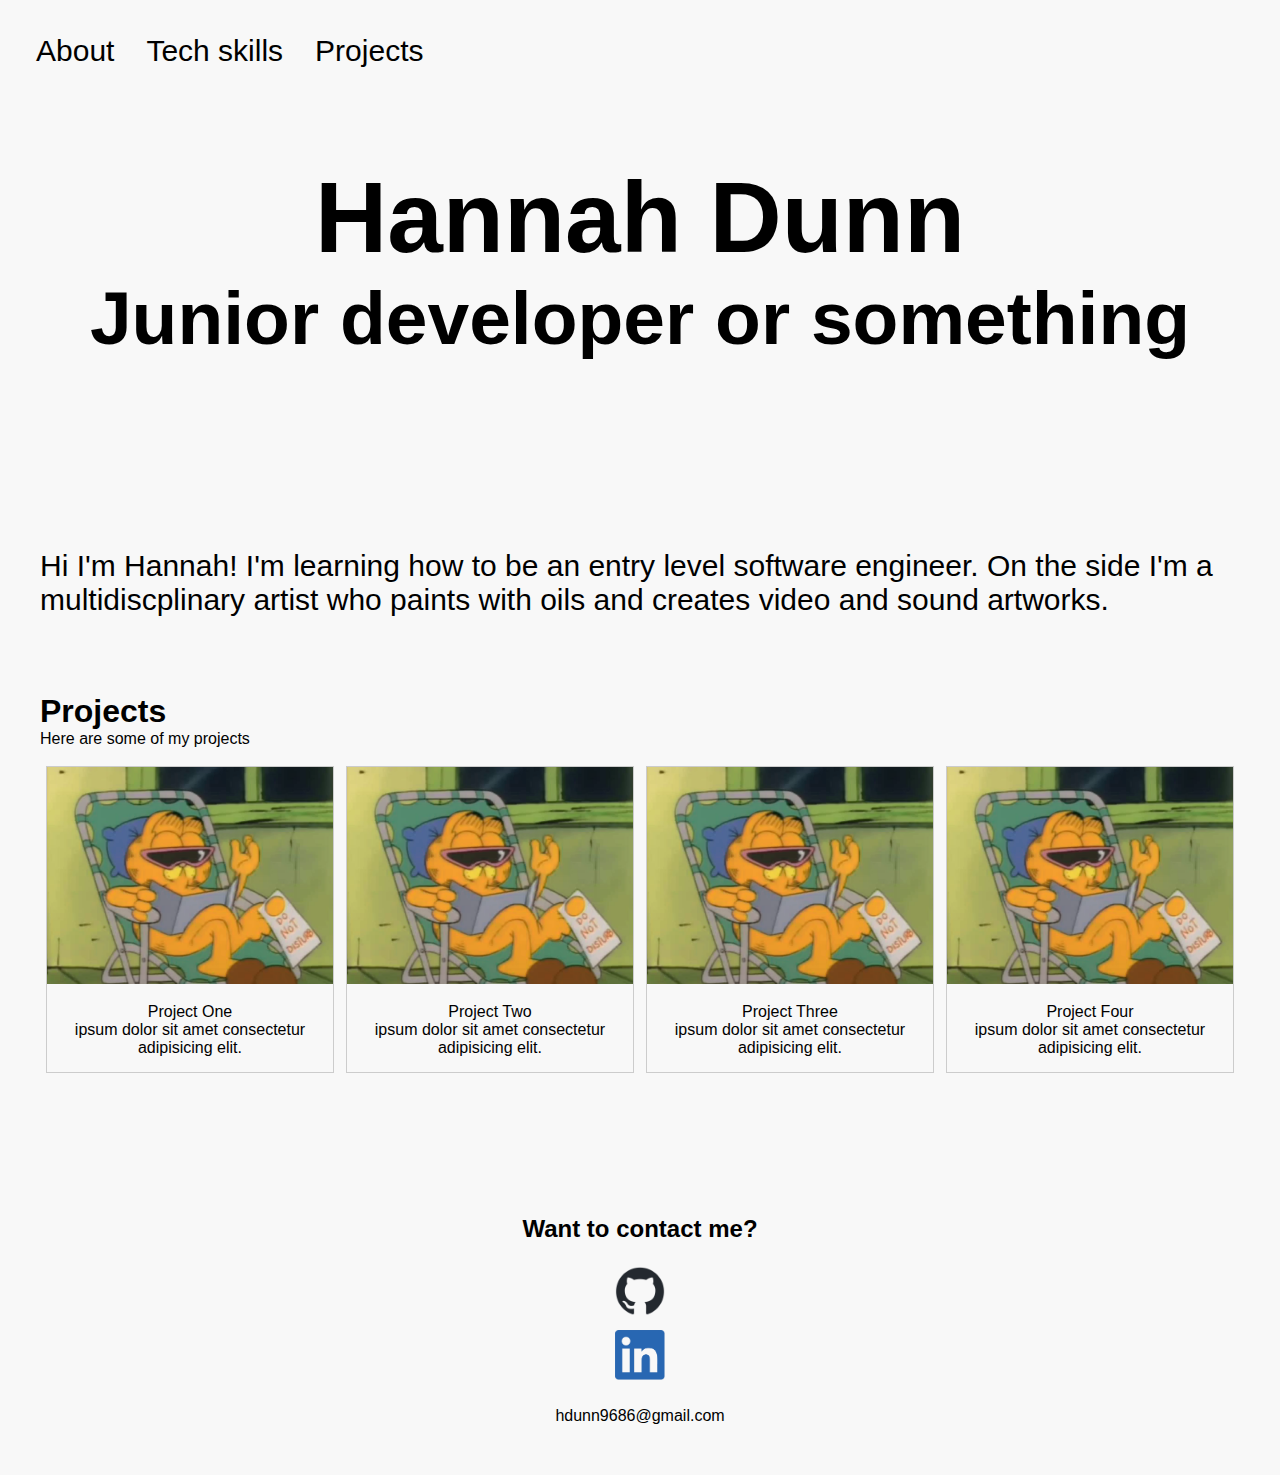
<file: index.html>
<!DOCTYPE html>
<html lang="en">
  <head>
    <meta charset="UTF-8" />
    <meta name="viewport" content="width=device-width, initial-scale=1.0" />
    <link rel="stylesheet" href="./styling/style.css" />
    <script src="script.js"></script>
    <link rel="icon" type="image" href="favicon\favicon.ico" />
    <link
      rel="stylesheet"
      href="https://cdnjs.cloudflare.com/ajax/libs/font-awesome/4.7.0/css/font-awesome.min.css"
    />
    <title>Hannah Dunn</title>
  </head>
  <body>
    <nav>
      <div class="topNav" id="myTopNav">
        <a href="index.html" class="active">About</a>
        <a href="techskills.html">Tech skills</a>
        <a href="projects.html">Projects</a>
        <!-- <a href="#projects">Projects</a> -->
        <a href="javascript:void(0);" class="icon" onclick="myFunction()">
          <i class="fa fa-bars"></i
        ></a>
      </div>
    </nav>
    <br />

    <main>
      <header>
        <div>
          <h1>Hannah Dunn</h1>
          <h2>Junior developer or something</h2>
        </div>
      </header>
      <br />
      <br />
      <br />
      <br />
      <br />
      <br />
      <!-- i know the breaks are really bad practice here, sure theres a better fix, total placeholder -->
      <section>
        <div class="about">
          <p>
            Hi I'm Hannah! I'm learning how to be an entry level software
            engineer. On the side I'm a multidiscplinary artist who paints with
            oils and creates video and sound artworks.
          </p>
        </div>
      </section>
      <br />
      <br />
      <section class="projects-teaser">
        <h1>Projects</h1>
        <div id="projects">
          <p>Here are some of my projects</p>
        </div>
        <br />
        <div class="responsive">
          <div class="gallery">
            <a target="_self" href="projects.html">
              <img src="tester.png" alt="garfield" />
            </a>
            <div class="desc">
              <p>
                Project One <br />
                ipsum dolor sit amet consectetur adipisicing elit.
              </p>
            </div>
          </div>
        </div>

        <div class="responsive">
          <div class="gallery">
            <a target="_self" href="projects.html">
              <img src="tester.png" alt="garfield" />
            </a>
            <div class="desc">
              <p>
                Project Two <br />
                ipsum dolor sit amet consectetur adipisicing elit.
              </p>
            </div>
          </div>
        </div>

        <div class="responsive">
          <div class="gallery">
            <a target="_self" href="projects.html">
              <img src="tester.png" alt="garfield" />
            </a>
            <div class="desc">
              <p>
                Project Three <br />
                ipsum dolor sit amet consectetur adipisicing elit.
              </p>
            </div>
          </div>
        </div>

        <div class="responsive">
          <div class="gallery">
            <a target="_self" href="projects.html">
              <img src="tester.png" alt="garfield" />
            </a>
            <div class="desc">
              <p>
                Project Four <br />
                ipsum dolor sit amet consectetur adipisicing elit.
              </p>
            </div>
          </div>
        </div>

        <div class="clearfix"></div>
      </section>
    </main>
    <br />
    <br />
    <br />
    <br />
    <footer>
      <h2>Want to contact me?</h2>
      <br />
      <div>
        <a target="_blank" href="https://github.com/hannah-dunn">
          <img class="logos" src="./github-mark.png" alt="github mark" />
        </a>
        <a
          target="_blank"
          href="https://www.linkedin.com/in/hannah-dunn-2141aa1b1/"
        > </div>
        <div>
          <img class="logos" src="./LI-In-Bug.png" alt="linkedin logo" />
        </a>
        <!-- <img
          class="logos"
          src="./584856bce0bb315b0f7675ad.png"
          alt="email icon"
        /> -->
      </div>
      <br />
      <p>hdunn9686@gmail.com</p>
    </footer>
  </body>
</html>
</file>
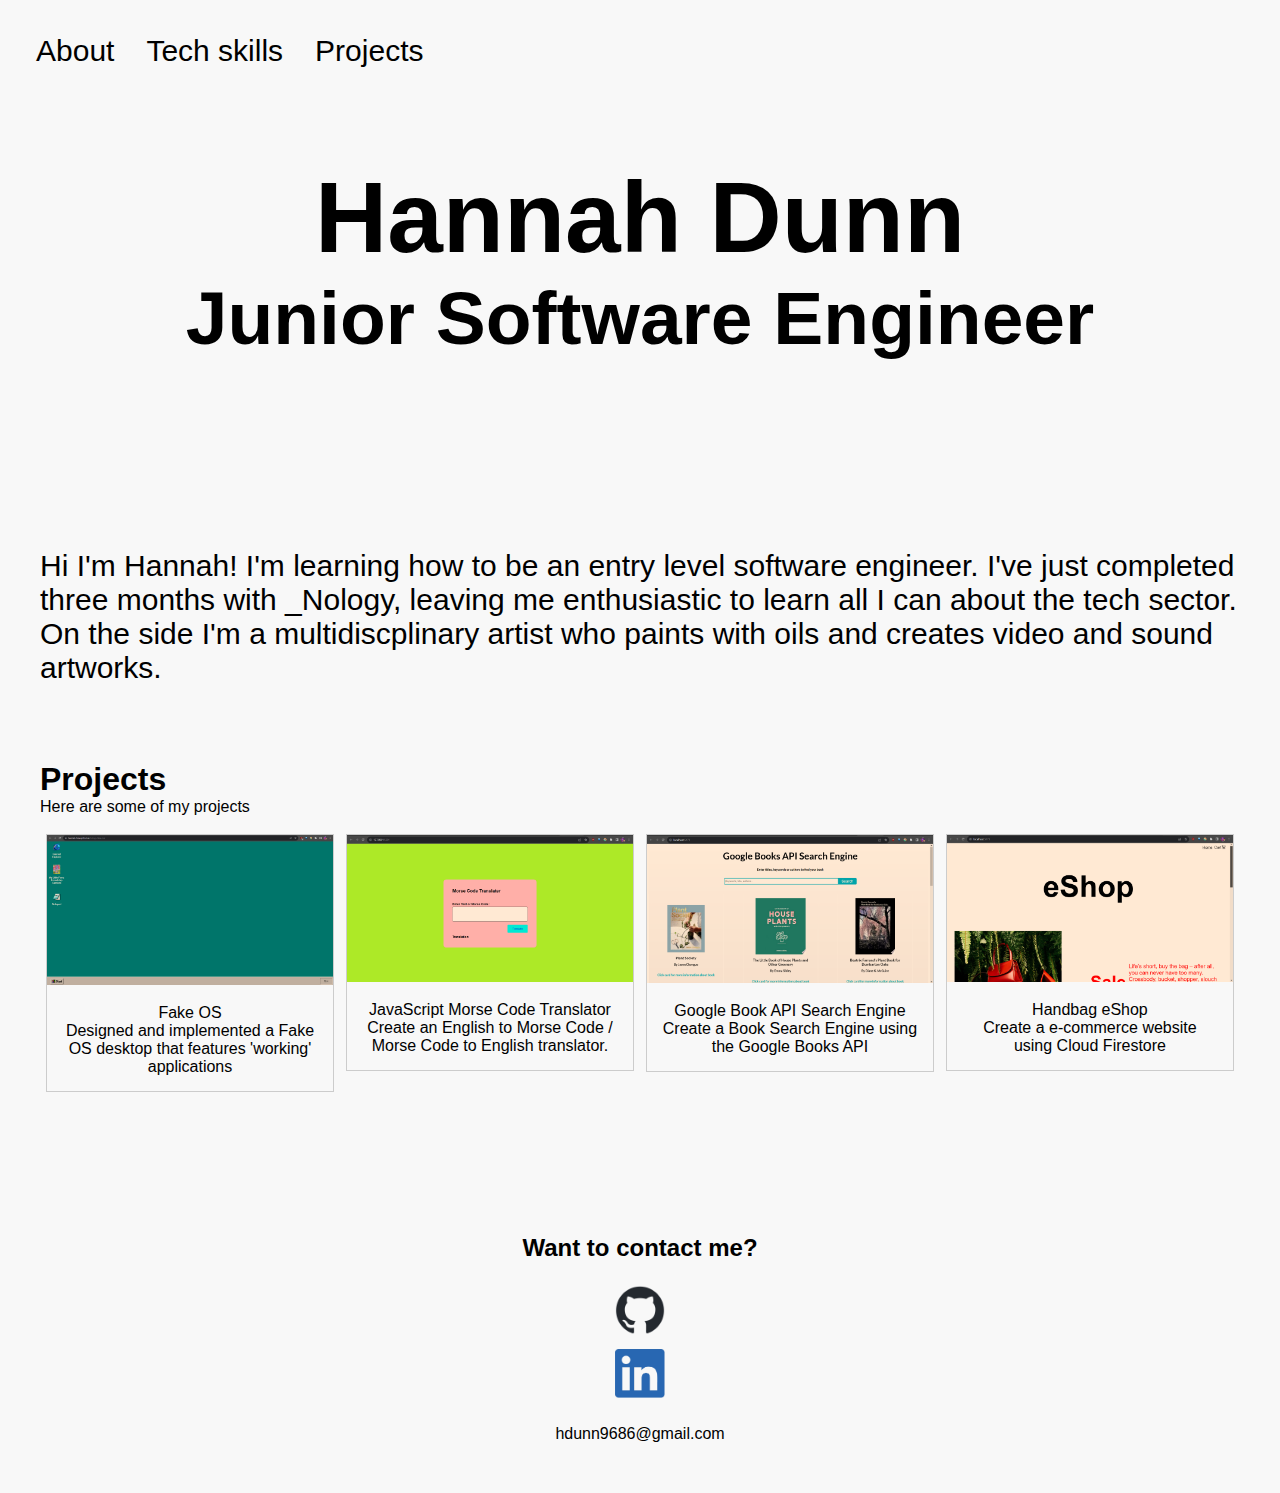
<file: html/index.html>
<!DOCTYPE html>
<html lang="en">
  <head>
    <meta charset="UTF-8" />
    <meta name="viewport" content="width=device-width, initial-scale=1.0" />
    <link rel="stylesheet" href="../styling/style.css" />
    <script src="../script.js"></script>
    <link rel="icon" type="image" href="../favicon/favicon.ico" />
    <link
      rel="stylesheet"
      href="https://cdnjs.cloudflare.com/ajax/libs/font-awesome/4.7.0/css/font-awesome.min.css"
    />
    <title>Hannah Dunn</title>
  </head>
  <body>
    <nav>
      <div class="topNav" id="myTopNav">
        <a href="index.html" class="active">About</a>
        <a href="techskills.html">Tech skills</a>
        <a href="projects.html">Projects</a>
        <!-- <a href="#projects">Projects</a> -->
        <a href="javascript:void(0);" class="icon" onclick="myFunction()">
          <i class="fa fa-bars"></i
        ></a>
      </div>
    </nav>
    <br />

    <main>
      <header>
        <div>
          <h1>Hannah Dunn</h1>
          <h2>Junior Software Engineer</h2>
        </div>
      </header>
      <br />
      <br />
      <br />
      <br />
      <br />
      <br />
      <section>
        <div class="about">
          <p>
            Hi I'm Hannah! I'm learning how to be an entry level software
            engineer. I've just completed three months with _Nology, leaving me enthusiastic to learn all I can about the tech sector. On the side I'm a multidiscplinary artist who paints with
            oils and creates video and sound artworks.
          </p>
        </div>
      </section>
      <br />
      <br />
      <section class="projects-teaser">
        <h1>Projects</h1>
        <div id="projects">
          <p>Here are some of my projects</p>
        </div>
        <br />
        <div class="responsive">
          <div class="gallery">
            <a
            target="_blank"
            href="https://hannah-dunn.github.io/nology-fake-os/"
          >
            <img src="../assets//fakeOS.png" alt="fakeOs display" />
          </a>
          <div class="desc">
            <p>
              Fake OS<br />
              Designed and implemented a Fake OS desktop that features 'working' applications
            </p>
            </div>
          </div>
        </div>

        <div class="responsive">
          <div class="gallery">
            <a
            target="_blank"
            href="https://github.com/hannah-dunn/nology-morse-code"
          >
            <img src="../assets/morse.png" alt="morse code page" />
          </a>
          <div class="desc">
            <p>
              JavaScript Morse Code Translator <br />
              Create an English to Morse Code / Morse Code to English
              translator.
            </p>
            </div>
          </div>
        </div>

        <div class="responsive">
          <div class="gallery">
            <a
            target="_blank"
            href="https://github.com/hannah-dunn/nology-book-api-search"
          >
            <img src="../assets/book.png" alt="book engine display" />
          </a>
          <div class="desc">
            <p>
              Google Book API Search Engine <br />
              Create a Book Search Engine using the Google Books API
            </p>
            </div>
          </div>
        </div>

        <div class="responsive">
          <div class="gallery">
            <a
            target="_blank"
            href="https://github.com/hannah-dunn/nology-e-shop"
          >
            <img src="../assets/shop.png" alt="eshop display" />
          </a>
          <div class="desc">
            <p>
              Handbag eShop <br />
              Create a e-commerce website using Cloud Firestore
            </p>
            </div>
          </div>
        </div>

        <div class="clearfix"></div>
      </section>
    </main>
    <br />
    <br />
    <br />
    <br />
    <footer>
      <h2>Want to contact me?</h2>
      <br />
      <div>
      <div>
        <a target="_blank" href="https://github.com/hannah-dunn">
          <img class="logos" src="../assets/github-mark.png" alt="github mark" />
        </a>
        <a
          target="_blank"
          href="https://www.linkedin.com/in/hannah-dunn-2141aa1b1/"
        > </div>
        <div>
          <img class="logos" src="../assets/LI-In-Bug.png" alt="linkedin logo" />
        </a>
        <!-- <img
          class="logos"
          src="./584856bce0bb315b0f7675ad.png"
          alt="email icon"
        /> -->
      </div>
    </div>
      <br />
      <p>hdunn9686@gmail.com</p>
    </footer>
  </body>
</html>
</file>
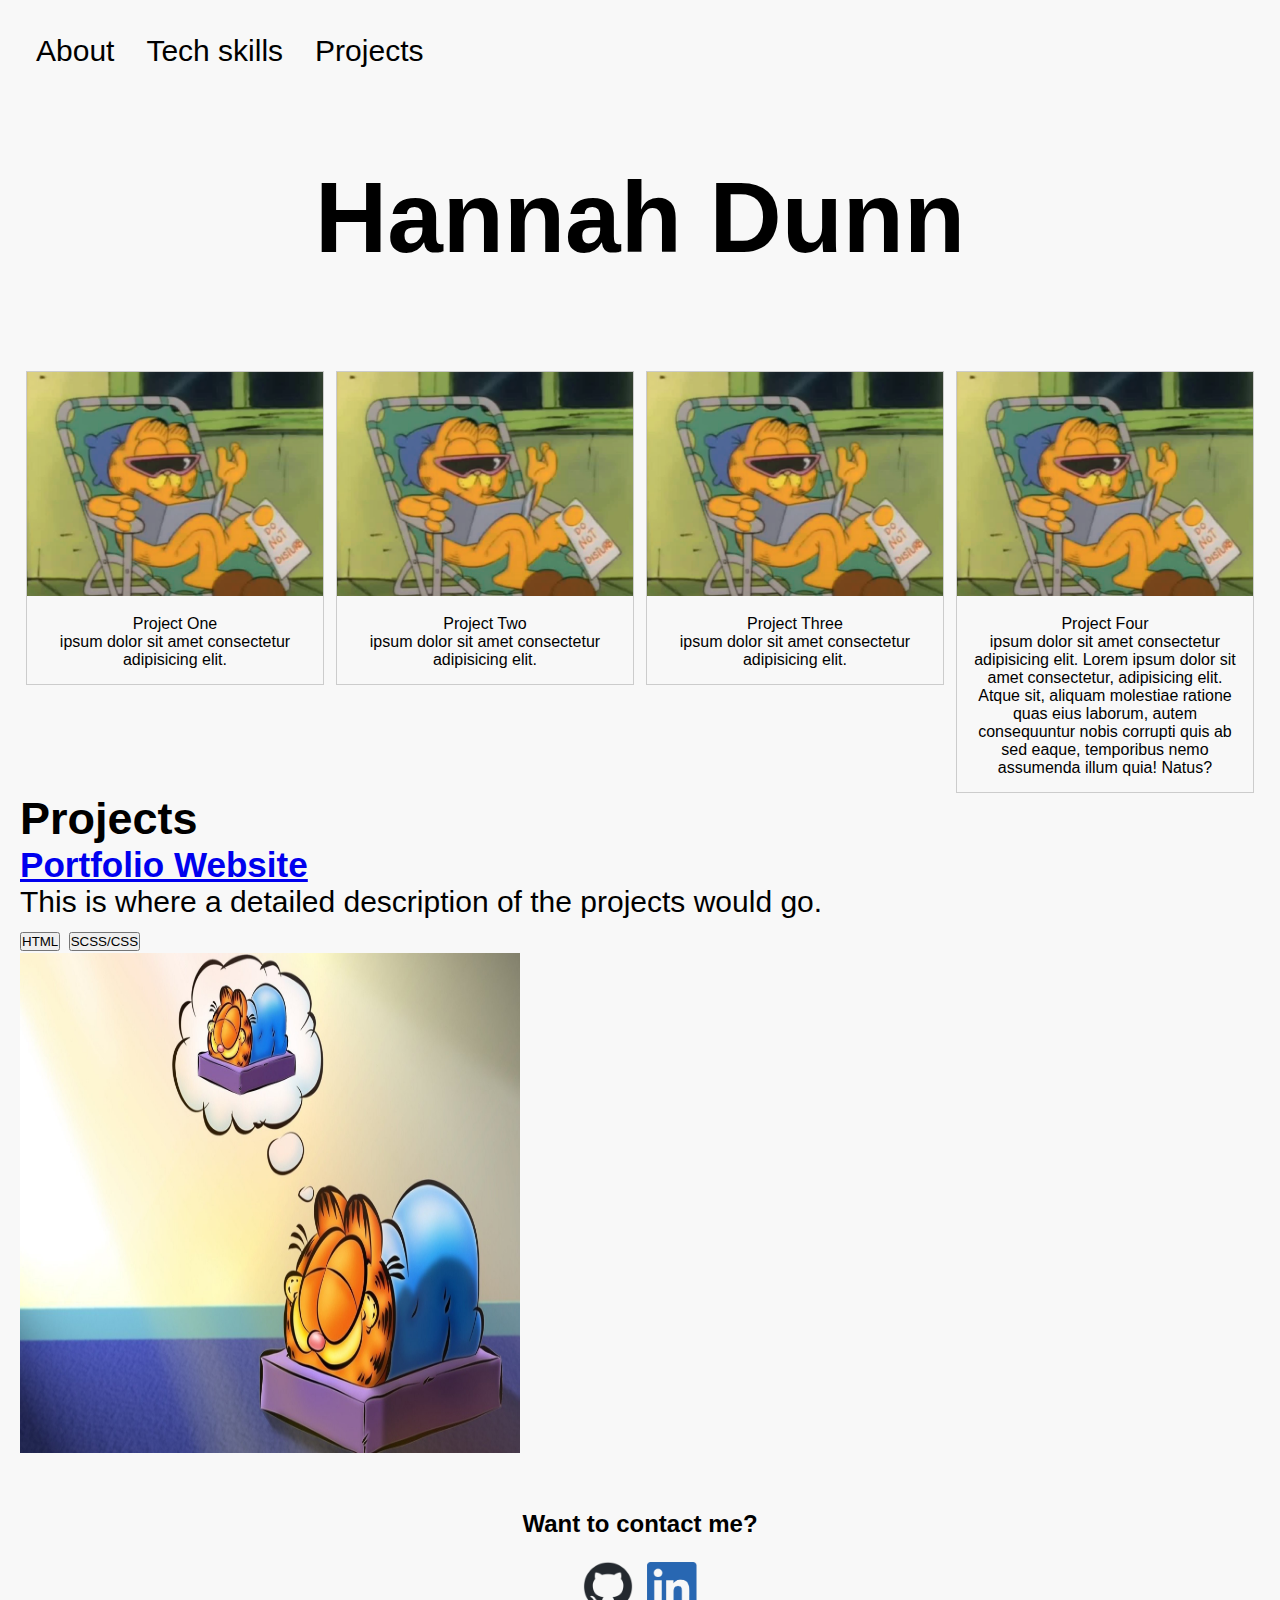
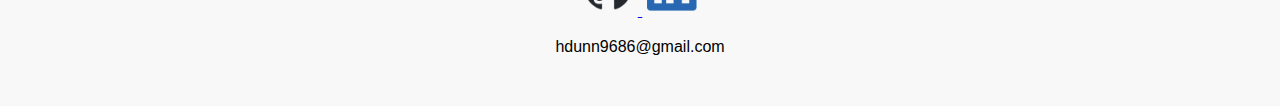
<file: projects.html>
<!DOCTYPE html>
<html lang="en">
  <head>
    <meta charset="UTF-8" />
    <meta name="viewport" content="width=device-width, initial-scale=1.0" />
    <link rel="stylesheet" href="./styling/style.css" />
    <script src="script.js"></script>
    <link rel="icon" type="image" href="favicon\favicon.ico" />
    <link
      rel="stylesheet"
      href="https://cdnjs.cloudflare.com/ajax/libs/font-awesome/4.7.0/css/font-awesome.min.css"
    />
    <title>Hannah Dunn</title>
  </head>
  <body>
    <nav>
      <div class="topNav" id="myTopNav">
        <a href="index.html" class="active">About</a>
        <a href="techskills.html">Tech skills</a>
        <a href="projects.html">Projects</a>
        <!-- <a href="#projects">Projects</a> -->
        <a href="javascript:void(0);" class="icon" onclick="myFunction()">
          <i class="fa fa-bars"></i
        ></a>
      </div>
    </nav>
    <br />

    <header>
      <h1>Hannah Dunn</h1>
    </header>
    <br />
    <br />
    <main>
      <div class="responsive">
        <div class="gallery">
          <a target="_blank" href="tester.png">
            <img src="tester.png" alt="garfield" />
          </a>
          <div class="desc">
            <p>
              Project One <br />
              ipsum dolor sit amet consectetur adipisicing elit.
            </p>
          </div>
        </div>
      </div>

      <div class="responsive">
        <div class="gallery">
          <a target="_blank" href="tester.png">
            <img src="tester.png" alt="garfield" />
          </a>
          <div class="desc">
            <p>
              Project Two <br />
              ipsum dolor sit amet consectetur adipisicing elit.
            </p>
          </div>
        </div>
      </div>

      <div class="responsive">
        <div class="gallery">
          <a target="_blank" href="tester.png">
            <img src="tester.png" alt="garfield" />
          </a>
          <div class="desc">
            <p>
              Project Three <br />
              ipsum dolor sit amet consectetur adipisicing elit.
            </p>
          </div>
        </div>
      </div>

      <div class="responsive">
        <div class="gallery">
          <a target="_blank" href="tester.png">
            <img src="tester.png" alt="garfield" />
          </a>
          <div class="desc">
            <p>
              Project Four <br />
              ipsum dolor sit amet consectetur adipisicing elit. Lorem ipsum
              dolor sit amet consectetur, adipisicing elit. Atque sit, aliquam
              molestiae ratione quas eius laborum, autem consequuntur nobis
              corrupti quis ab sed eaque, temporibus nemo assumenda illum quia!
              Natus?
            </p>
          </div>
        </div>
      </div>
      <div class="clearfix"></div>

      <section class="projects-detailed">
        <div>
          <h2>Projects</h2>
        </div>
        <div class="projects bg-colour">
          <a target="_blank" href="placeholder!!">
            <h3 class="projects__title">Portfolio Website</h3>
          </a>
          <p class="projects__body">
            This is where a detailed description of the projects would go.
          </p>
          <div class="projects__skills-used">
            <button class="projects__skills">HTML</button>
            <button class="projects__skills">SCSS/CSS</button>
            <!-- buttons feels confusing here, add nice little boxes -->
          </div>
          <a target="_blank" href="placeholder!!" class="">
            <img src="tester2.jpg" alt="other garfield" />
          </a>
        </div>
      </section>
    </main>
    <footer>
      <h2>Want to contact me?</h2>
      <br />
      <div>
        <a target="_blank" href="https://github.com/hannah-dunn">
          <img class="logos" src="./github-mark.png" alt="github mark" />
        </a>
        <a
          target="_blank"
          href="https://www.linkedin.com/in/hannah-dunn-2141aa1b1/"
        >
          <img class="logos" src="./LI-In-Bug.png" alt="linkedin logo" />
        </a>
        <!-- <img
          class="logos"
          src="./584856bce0bb315b0f7675ad.png"
          alt="email icon"
        /> -->
      </div>
      <br />
      <p>hdunn9686@gmail.com</p>
    </footer>
  </body>
</html>
</file>
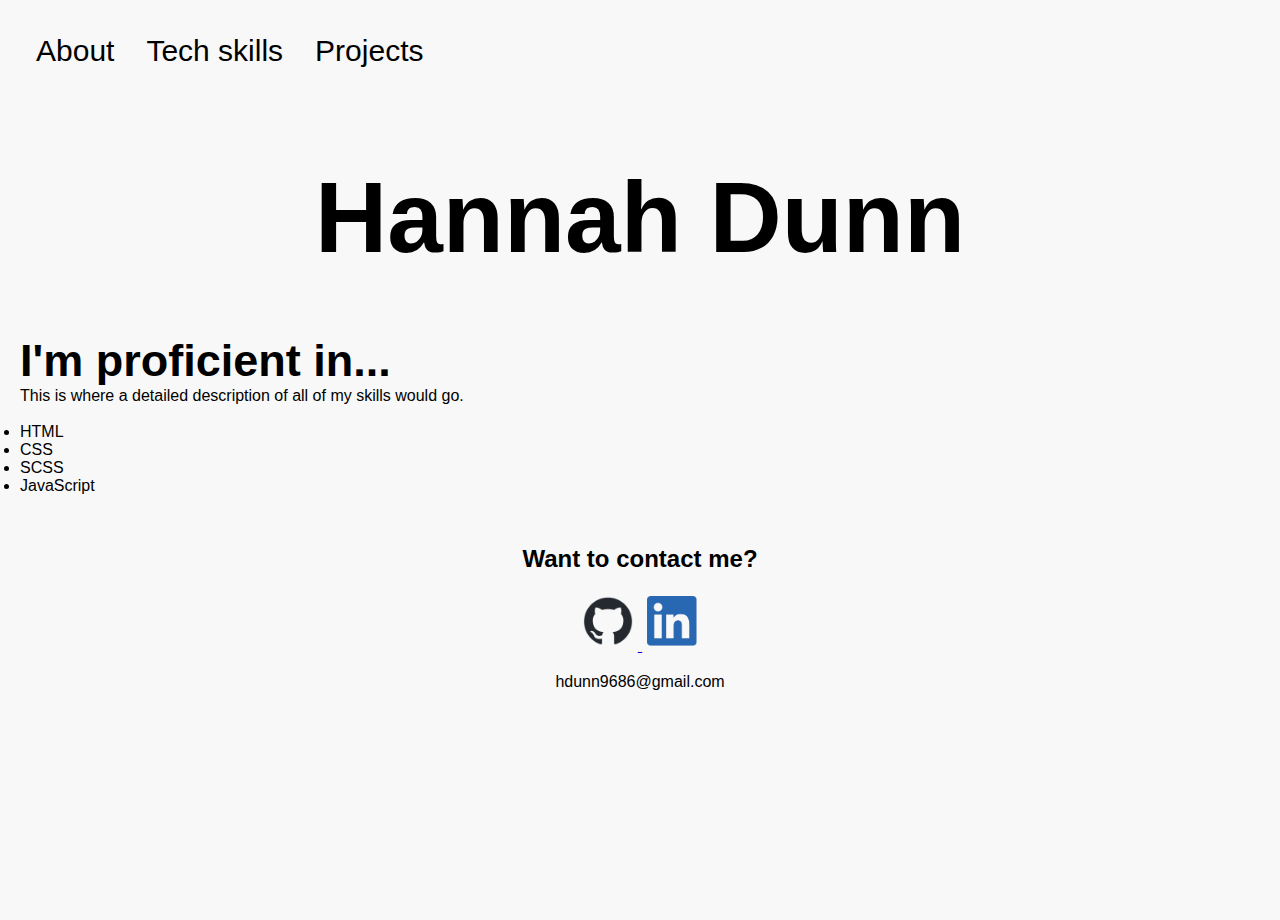
<file: techskills.html>
<!DOCTYPE html>
<html lang="en">
  <head>
    <meta charset="UTF-8" />
    <meta name="viewport" content="width=device-width, initial-scale=1.0" />
    <link rel="stylesheet" href="./styling/style.css" />
    <script src="script.js"></script>
    <link rel="icon" type="image" href="favicon\favicon.ico" />
    <link
      rel="stylesheet"
      href="https://cdnjs.cloudflare.com/ajax/libs/font-awesome/4.7.0/css/font-awesome.min.css"
    />
    <title>Hannah Dunn</title>
  </head>
  <body>
    <nav>
      <div class="topNav" id="myTopNav">
        <a href="index.html" class="active">About</a>
        <a href="techskills.html">Tech skills</a>
        <a href="projects.html">Projects</a>
        <!-- <a href="#projects">Projects</a> -->
        <a href="javascript:void(0);" class="icon" onclick="myFunction()">
          <i class="fa fa-bars"></i
        ></a>
      </div>
    </nav>
    <br />
    <header>
      <h1>Hannah Dunn</h1>
    </header>
    <main>
      <section class="tech-detailed">
        <div>
          <h2>I'm proficient in...</h2>
        </div>
        <div class="tech__bg-colour">
          <h3 class="tech__title"></h3>
          <p class="tech">
            This is where a detailed description of all of my skills would go.
          </p>
          <br />
          <ul class="tech__list">
            <li>HTML</li>
            <li>CSS</li>
            <li>SCSS</li>
            <li>JavaScript</li>
          </ul>
        </div>
      </section>
    </main>
    <footer>
      <h2>Want to contact me?</h2>
      <br />
      <div>
        <a target="_blank" href="https://github.com/hannah-dunn">
          <img class="logos" src="./github-mark.png" alt="github mark" />
        </a>
        <a
          target="_blank"
          href="https://www.linkedin.com/in/hannah-dunn-2141aa1b1/"
        >
          <img class="logos" src="./LI-In-Bug.png" alt="linkedin logo" />
        </a>
        <!-- <img
            class="logos"
            src="./584856bce0bb315b0f7675ad.png"
            alt="email icon"
          /> -->
      </div>
      <br />
      <p>hdunn9686@gmail.com</p>
    </footer>
  </body>
</html>
</file>
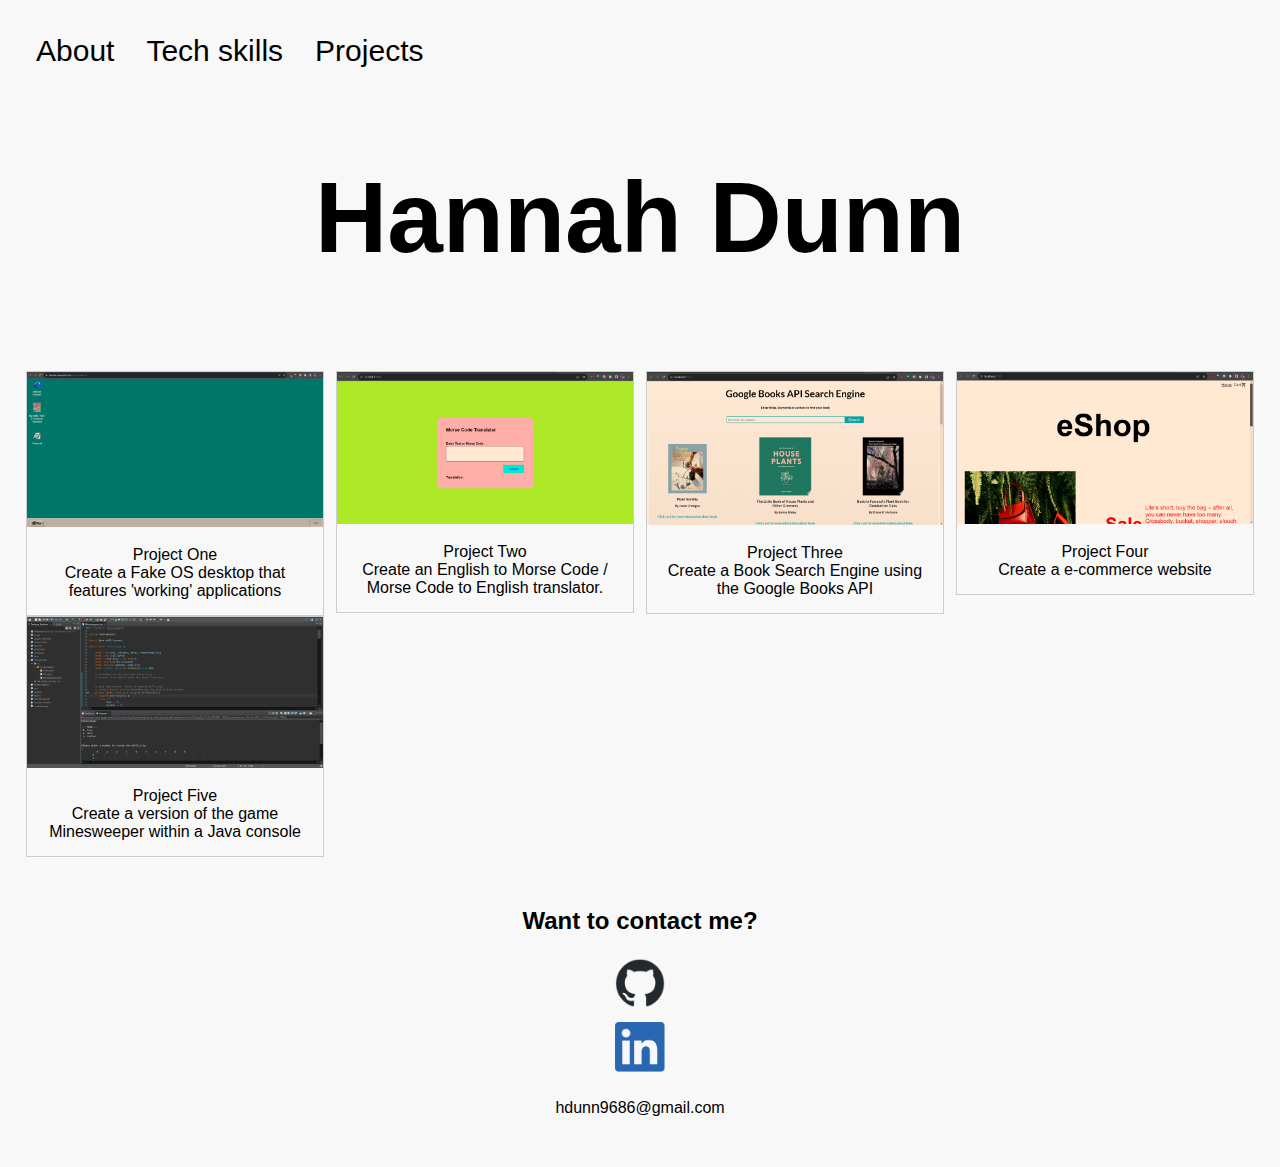
<file: html/projects.html>
<!DOCTYPE html>
<html lang="en">
  <head>
    <meta charset="UTF-8" />
    <meta name="viewport" content="width=device-width, initial-scale=1.0" />
    <link rel="stylesheet" href="../styling/style.css" />
    <script src="../script.js"></script>
    <link rel="icon" type="image" href="../favicon/favicon.ico" />
    <link
      rel="stylesheet"
      href="https://cdnjs.cloudflare.com/ajax/libs/font-awesome/4.7.0/css/font-awesome.min.css"
    />
    <title>Hannah Dunn</title>
  </head>
  <body>
    <nav>
      <div class="topNav" id="myTopNav">
        <a href="index.html" class="active">About</a>
        <a href="techskills.html">Tech skills</a>
        <a href="projects.html">Projects</a>
        <!-- <a href="#projects">Projects</a> -->
        <a href="javascript:void(0);" class="icon" onclick="myFunction()">
          <i class="fa fa-bars"></i
        ></a>
      </div>
    </nav>
    <br />

    <header>
      <h1>Hannah Dunn</h1>
    </header>
    <br />
    <br />
    <main>
      <div class="responsive">
        <div class="gallery">
          <a
            target="_blank"
            href="https://hannah-dunn.github.io/nology-fake-os/"
          >
            <img src="../assets//fakeOS.png" alt="fakeOs display" />
          </a>
          <div class="desc">
            <p>
              Project One <br />
              Create a Fake OS desktop that features 'working' applications
            </p>
          </div>
        </div>
      </div>

      <div class="responsive">
        <div class="gallery">
          <a
            target="_blank"
            href="https://github.com/hannah-dunn/nology-morse-code"
          >
            <img src="../assets/morse.png" alt="morsecode display" />
          </a>
          <div class="desc">
            <p>
              Project Two <br />
              Create an English to Morse Code / Morse Code to English
              translator.
            </p>
          </div>
        </div>
      </div>

      <div class="responsive">
        <div class="gallery">
          <a
            target="_blank"
            href="https://github.com/hannah-dunn/nology-book-api-search"
          >
            <img src="../assets/book.png" alt="book search" />
          </a>
          <div class="desc">
            <p>
              Project Three <br />
              Create a Book Search Engine using the Google Books API
            </p>
          </div>
        </div>
      </div>

      <div class="responsive">
        <div class="gallery">
          <a
            target="_blank"
            href="https://github.com/hannah-dunn/nology-e-shop"
          >
            <img src="../assets/shop.png" alt="eshop display" />
          </a>
          <div class="desc">
            <p>
              Project Four <br />
              Create a e-commerce website
            </p>
          </div>
        </div>
      </div>
      <div class="clearfix"></div>

      <div class="responsive">
        <div class="gallery">
          <a
            target="_blank"
            href="https://github.com/hannah-dunn/nology-java-minesweeper"
          >
            <img src="../assets/mine.png" alt="Minesweeper" />
          </a>
          <div class="desc">
            <p>
              Project Five <br />
              Create a version of the game Minesweeper within a Java console
            </p>
          </div>
        </div>
      </div>
      <div class="clearfix"></div>
    </main>
    <footer>
      <h2>Want to contact me?</h2>
      <br />
      <div>
        <div>
          <a target="_blank" href="https://github.com/hannah-dunn">
            <img
              class="logos"
              src="../assets/github-mark.png"
              alt="github mark"
            />
          </a>
        </div>
        <div>
          <a
            target="_blank"
            href="https://www.linkedin.com/in/hannah-dunn-2141aa1b1/"
          >
            <img
              class="logos"
              src="../assets/LI-In-Bug.png"
              alt="linkedin logo"
            />
          </a>
          <!-- <img
          class="logos"
          src="./584856bce0bb315b0f7675ad.png"
          alt="email icon"
        /> -->
        </div>
      </div>
      <br />
      <p>hdunn9686@gmail.com</p>
    </footer>
  </body>
</html>
</file>
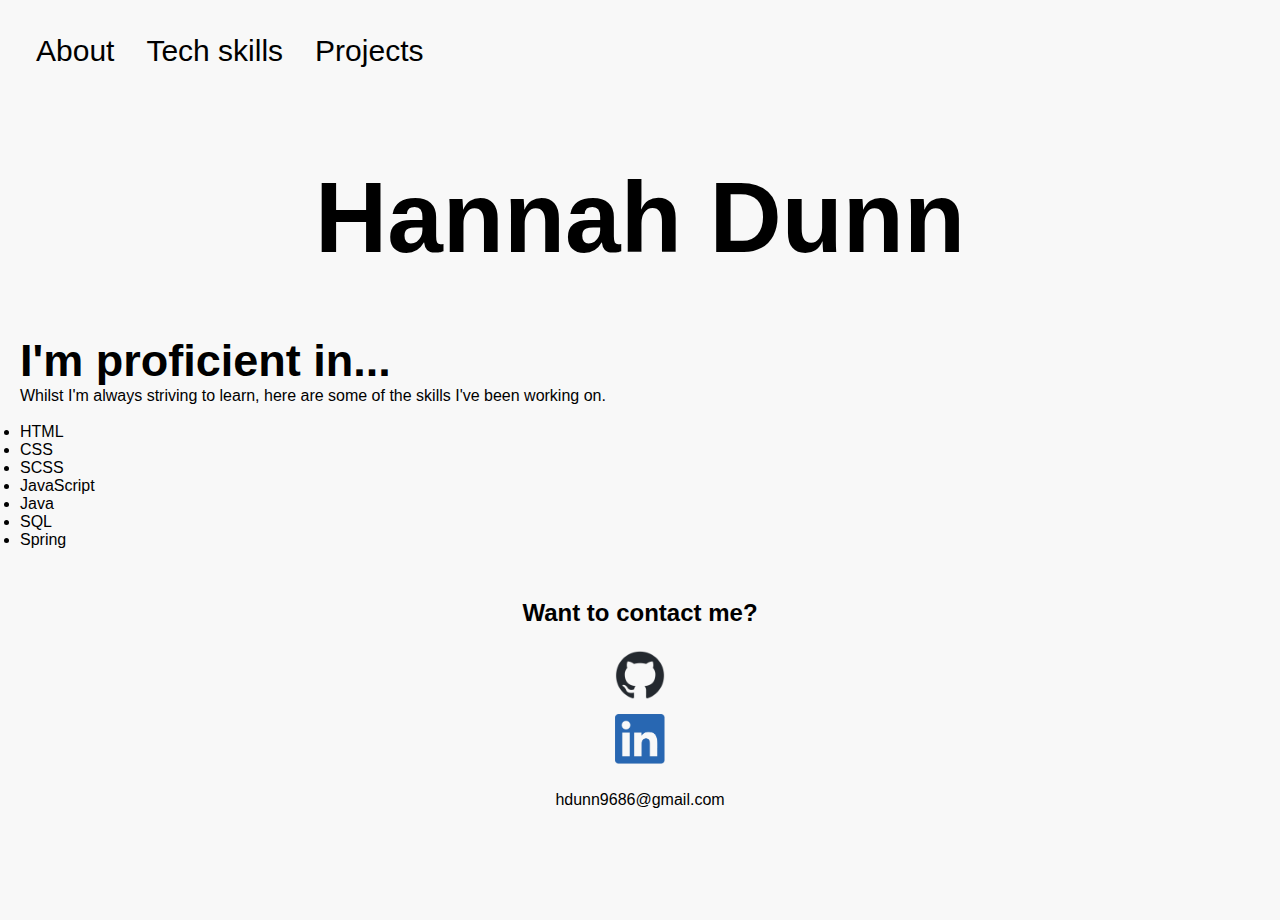
<file: html/techskills.html>
<!DOCTYPE html>
<html lang="en">
  <head>
    <meta charset="UTF-8" />
    <meta name="viewport" content="width=device-width, initial-scale=1.0" />
    <link rel="stylesheet" href="../styling/style.css" />
    <script src="../script.js"></script>
    <link rel="icon" type="image" href="../favicon/favicon.ico" />
    <link
      rel="stylesheet"
      href="https://cdnjs.cloudflare.com/ajax/libs/font-awesome/4.7.0/css/font-awesome.min.css"
    />
    <title>Hannah Dunn</title>
  </head>
  <body>
    <nav>
      <div class="topNav" id="myTopNav">
        <a href="index.html" class="active">About</a>
        <a href="techskills.html">Tech skills</a>
        <a href="projects.html">Projects</a>
        <!-- <a href="#projects">Projects</a> -->
        <a href="javascript:void(0);" class="icon" onclick="myFunction()">
          <i class="fa fa-bars"></i
        ></a>
      </div>
    </nav>
    <br />
    <header>
      <h1>Hannah Dunn</h1>
    </header>
    <main>
      <section class="tech-detailed">
        <div>
          <h2>I'm proficient in...</h2>
        </div>
        <div class="tech__bg-colour">
          <h3 class="tech__title"></h3>
          <p class="tech">
            Whilst I'm always striving to learn, here are some of the skills I've been working on.
          </p>
          <br />
          <ul class="tech__list">
            <li>HTML</li>
            <li>CSS</li>
            <li>SCSS</li>
            <li>JavaScript</li>
            <li>Java</li>
            <li>SQL</li>
            <li>Spring</li>
          </ul>
        </div>
      </section>
    </main>
    <footer>
      <h2>Want to contact me?</h2>
      <br />
      <div>
        <a target="_blank" href="https://github.com/hannah-dunn">
          <img
            class="logos"
            src="../assets/github-mark.png"
            alt="github mark"
          />
        </a>
      </div>
        <a
          target="_blank"
          href="https://www.linkedin.com/in/hannah-dunn-2141aa1b1/"
        >
      <div>
          <img
            class="logos"
            src="../assets/LI-In-Bug.png"
            alt="linkedin logo"
          />
        </a>
      </div>
      <br />
      <p>hdunn9686@gmail.com</p>
    </footer>
  </body>
</html>
</file>
<file: styling/style.css>
* {
  padding: 0;
  margin: 0;
  font-family: Arial, Helvetica, sans-serif;
  box-sizing: border-box;
}

html {
  scroll-behavior: smooth;
  height: 100%;
}

body {
  margin: 20px;
  background-color: rgb(248, 248, 248);
  height: 100%;
}

header {
  display: flex;
  justify-content: center;
  align-items: center;
  text-align: center;
  font-size: 50px;
  font-family: Arial, Helvetica, sans-serif;
  padding: 60px;
}

.about {
  display: flex;
  justify-content: left;
  align-items: center;
  font-size: 30px;
  padding: 20px;
}

.projects-teaser {
  padding: 20px;
}

footer {
  text-align: center;
  font-family: sans-serif;
  padding: 50px;
}

.topNav {
  background-color: rgb(248, 248, 248);
  overflow: hidden;
}

.topNav a {
  float: left;
  display: block;
  color: black;
  text-align: center;
  padding: 14px 16px;
  text-decoration: none;
  font-size: 30px;
}

.topNav a:hover {
  background-color: rgb(227, 227, 227);
  color: white;
}

.topNav .icon {
  display: none;
}

@media screen and (max-width: 600px) {
  .topNav a:not(:first-child) {
    display: none;
  }
  .topNav a.icon {
    float: right;
    display: block;
  }
}
@media screen and (max-width: 600px) {
  .topNav.responsive {
    position: relative;
  }
  .topNav.responsive a.icon {
    position: absolute;
    right: 0;
    top: 0;
  }
  .topNav.responsive a {
    float: none;
    display: block;
    text-align: left;
  }
}
div.gallery {
  border: 1px solid #ccc;
}

div.gallery:hover {
  border: 1px solid #777;
  box-shadow: 0 8px 16px 0 rgb(227, 227, 227);
}

div.gallery img {
  width: 100%;
  height: auto;
}

div.desc {
  padding: 15px;
  text-align: center;
}

.responsive {
  padding: 0 6px;
  float: left;
  width: 24.99999%;
}

@media only screen and (max-width: 700px) {
  .responsive {
    width: 49.99999%;
    margin: 6px 0;
  }
}
@media only screen and (max-width: 500px) {
  .responsive {
    width: 100%;
  }
}
.clearfix:after {
  content: "";
  display: table;
  clear: both;
}

.logos {
  height: auto;
  width: 50px;
  margin: 5px;
}

.projects-detailed {
  font-size: 30px;
}

.projects-detailed > div > a > img {
  height: 500px;
  width: 500px;
}

.tech-detailed > div > h2 {
  font-size: 45px;
}
</file>
